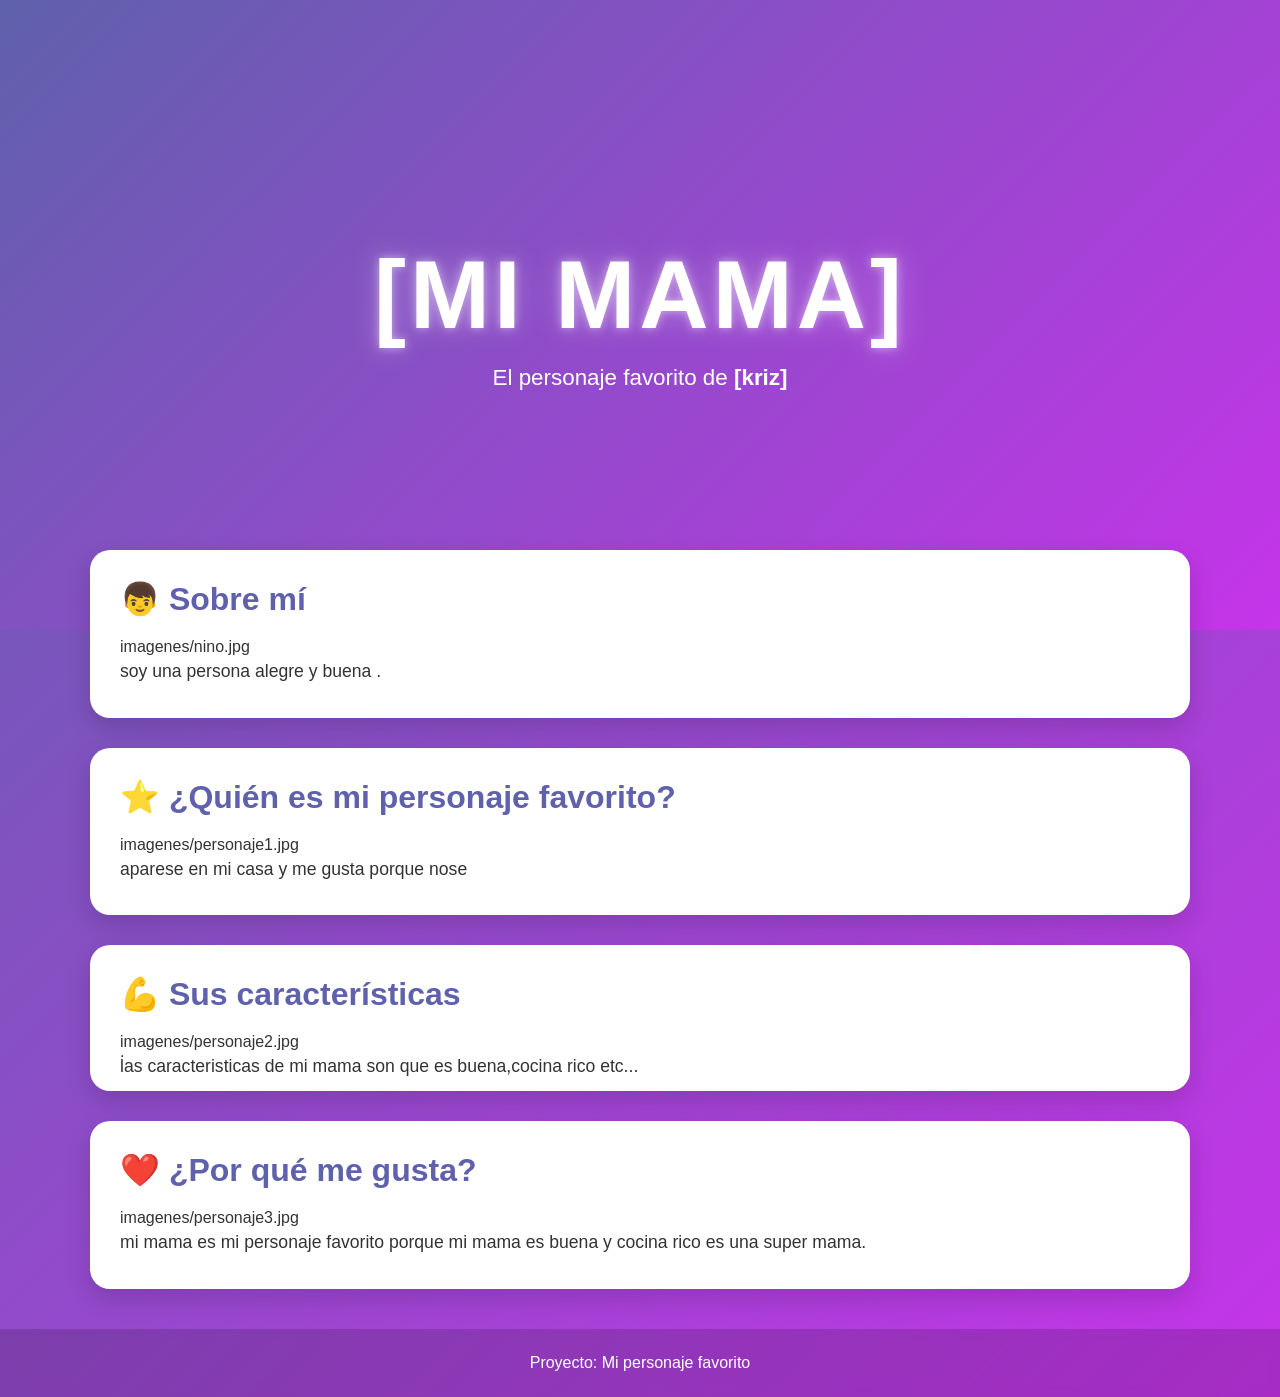
<file: docs/personajeFavorito/index.html>
<!DOCTYPE html>
<html lang="es">

<head>
    <meta charset="UTF-8">
    <meta name="viewport" content="width=device-width, initial-scale=1.0">
    <title>[Nombre del Personaje]</title>
    <link rel="stylesheet" href="style.css">
</head>

<body>

    <header class="hero">
        <div class="hero-content">
            <h1>[mi mama]</h1>
            <p>El personaje favorito de <strong>[kriz]</strong></p>
        </div>
    </header>

    <main>

        <section class="card">
            <h2>👦 Sobre mí</h2>
            imagenes/nino.jpg

            <p>
                soy una persona alegre y buena
                
        .
            </p>
        </section>

        <section class="card">
            <h2>⭐ ¿Quién es mi personaje favorito?</h2>
            imagenes/personaje1.jpg

            <p>
                aparese en mi casa y me gusta porque nose 
                
            </p>
        </section>

        <section class="card">
            <h2>💪 Sus características</h2>
            imagenes/personaje2.jpg

            <p>las caracteristicas de mi mama son que es buena,cocina rico etc...
                <main></main>
                .
            </p>
        </section>

        <section class="card">
            <h2>❤️ ¿Por qué me gusta?</h2>
            imagenes/personaje3.jpg

            <p>
                mi mama es mi personaje favorito porque mi mama es buena 
                y cocina rico es una super mama.
            </p>
        </section>

    </main>

    <footer>
        <p>Proyecto: Mi personaje favorito</p>
    </footer>

</body>

</html>
</file>
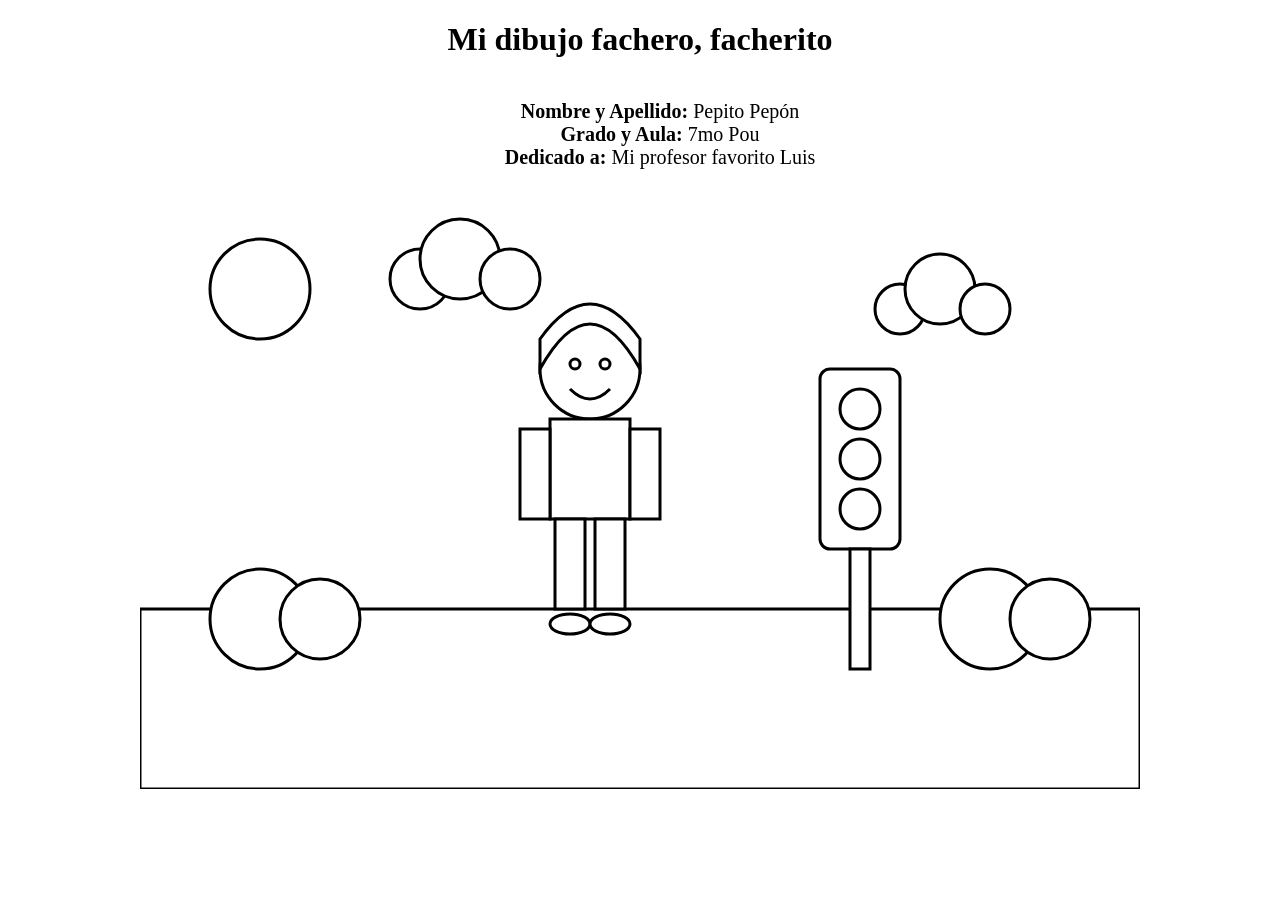
<file: docs/semaforoRGB/index.html>
<!DOCTYPE html>
<html lang="es">
<head>
    <meta charset="UTF-8">
    <title>Dibujo para colorear</title>
    <link rel="stylesheet" href="estilos.css">
</head>
<body>
<h1>Mi dibujo fachero, facherito</h1>
<ul>
  <li><strong>Nombre y Apellido:</strong> Pepito Pepón</li>
  <li><strong>Grado y Aula:</strong> 7mo Pou</li>
  <li><strong>Dedicado a:</strong> Mi profesor favorito Luis</li>
</ul>
<svg viewBox="0 0 1000 600" class="dibujo cielo">

    <!-- Sol -->
    <circle class="sol" cx="120" cy="100" r="50"/>

    <!-- Nubes -->
    <g class="nube">
        <circle class="nube-cuerpo" cx="280" cy="90" r="30"/>
        <circle class="nube-cuerpo" cx="320" cy="70" r="40"/>
        <circle class="nube-cuerpo" cx="370" cy="90" r="30"/>
    </g>

    <g class="nube">
        <circle class="nube-cuerpo" cx="760" cy="120" r="25"/>
        <circle class="nube-cuerpo" cx="800" cy="100" r="35"/>
        <circle class="nube-cuerpo" cx="845" cy="120" r="25"/>
    </g>

    <!-- Césped -->
    <rect class="cesped" x="0" y="420" width="1000" height="180"/>

    <!-- Arbustos -->
    <circle class="arbusto" cx="120" cy="430" r="50"/>
    <circle class="arbusto" cx="180" cy="430" r="40"/>

    <circle class="arbusto" cx="850" cy="430" r="50"/>
    <circle class="arbusto" cx="910" cy="430" r="40"/>

    <!-- Semáforo -->
    <g class="semaforo">

        <rect class="cuerpo-semaforo"
              x="680"
              y="180"
              width="80"
              height="180"
              rx="10"/>

        <circle class="luz-roja"
                cx="720"
                cy="220"
                r="20"/>

        <circle class="luz-amarilla"
                cx="720"
                cy="270"
                r="20"/>

        <circle class="luz-verde"
                cx="720"
                cy="320"
                r="20"/>

        <rect class="palo-semaforo"
              x="710"
              y="360"
              width="20"
              height="120"/>

    </g>

    <!-- Persona -->

    <!-- Cabeza -->
    <circle class="piel"
            cx="450"
            cy="180"
            r="50"/>

    <!-- Cabello -->
    <path class="cabello"
          d="M400 180
             Q450 90 500 180
             L500 150
             Q450 80 400 150 Z"/>

    <!-- Ojos -->
    <circle class="ojo"
            cx="435"
            cy="175"
            r="5"/>

    <circle class="ojo"
            cx="465"
            cy="175"
            r="5"/>

    <!-- Sonrisa -->
    <path class="boca"
          d="M430 200 Q450 220 470 200"/>

    <!-- Polo -->
    <rect class="polo"
          x="410"
          y="230"
          width="80"
          height="100"/>

    <!-- Brazos -->
    <rect class="piel"
          x="380"
          y="240"
          width="30"
          height="90"/>

    <rect class="piel"
          x="490"
          y="240"
          width="30"
          height="90"/>

    <!-- Pantalón -->
    <rect class="pantalon"
          x="415"
          y="330"
          width="30"
          height="90"/>

    <rect class="pantalon"
          x="455"
          y="330"
          width="30"
          height="90"/>

    <!-- Zapatos -->
    <ellipse class="zapato"
             cx="430"
             cy="435"
             rx="20"
             ry="10"/>

    <ellipse class="zapato"
             cx="470"
             cy="435"
             rx="20"
             ry="10"/>

</svg>

</body>
</html>
</file>
<file: docs/personajeFavorito/style.css>
/*======================================
  PALETA DE COLORES
======================================*/
:root {
    --color-primario: #5f61ac;
    --color-secundario: #c534e9;
}

/*======================================
  CONFIGURACIÓN GENERAL
======================================*/
* {
    margin: 0;
    padding: 0;
    box-sizing: border-box;
}

body {
    font-family: "Segoe UI", Arial, sans-serif;

    background: linear-gradient(
        135deg,
        var(--color-primario),
        var(--color-secundario)
    );

    min-height: 100vh;
    color: #333;
}

/*======================================
  HERO
======================================*/
.hero {
    height: 70vh;

    display: flex;
    justify-content: center;
    align-items: center;

    text-align: center;

    background: linear-gradient(
        135deg,
        var(--color-primario),
        var(--color-secundario)
    );

    color: white;
}

.hero-content {
    animation: aparecer 1.5s ease;
}

.hero h1 {
    font-size: clamp(3rem, 8vw, 6rem);
    letter-spacing: 4px;
    text-transform: uppercase;

    text-shadow:
        0 0 10px rgba(255,255,255,.5),
        0 0 30px rgba(255,255,255,.3);

    animation: flotar 3s ease-in-out infinite;
}

.hero p {
    font-size: 1.4rem;
    margin-top: 15px;
}

/*======================================
  CONTENEDOR
======================================*/
main {
    width: 90%;
    max-width: 1100px;

    margin: -80px auto 40px;
}

/*======================================
  TARJETAS
======================================*/
.card {
    background: white;

    margin-bottom: 30px;
    padding: 30px;

    border-radius: 20px;

    box-shadow: 0 10px 25px rgba(0,0,0,.15);

    transition: .3s;
}

.card:hover {
    transform: translateY(-8px);
}

.card h2 {
    color: var(--color-primario);
    margin-bottom: 20px;
    font-size: 2rem;
}

.card img {
    width: 100%;
    max-width: 450px;

    display: block;
    margin: 20px auto;

    border-radius: 15px;

    transition: .4s;
}

.card img:hover {
    transform: scale(1.05);
}

.card p {
    font-size: 1.1rem;
    line-height: 1.8;
}

/*======================================
  FOOTER
======================================*/
footer {
    text-align: center;

    padding: 25px;

    color: white;

    background: rgba(0,0,0,.15);

    backdrop-filter: blur(5px);
}

/*======================================
  ANIMACIONES
======================================*/
@keyframes aparecer {
    from {
        opacity: 0;
        transform: translateY(40px);
    }

    to {
        opacity: 1;
        transform: translateY(0);
    }
}

@keyframes flotar {
    0% {
        transform: translateY(0);
    }

    50% {
        transform: translateY(-10px);
    }

    100% {
        transform: translateY(0);
    }
}

/*======================================
  RESPONSIVE
======================================*/
@media (max-width: 768px) {

    .hero {
        height: 55vh;
    }

    .hero p {
        font-size: 1rem;
    }

    .card {
        padding: 20px;
    }

    .card h2 {
        font-size: 1.5rem;
    }
}
</file>
<file: docs/semaforoRGB/estilos.css>
body{
    margin:0;
    display:flex;
    justify-content:center;
    background:white;
    flex-direction: column;
    align-items: center;

}
h1 {
  text-align: center;
}
ul {
  list-style-type: none;
  display: flex;
  flex-direction: column;
  align-items: center;
  font-size: 20px;
}
.dibujo{
    width:1000px;
}

.cielo,
.sol,
.nube-cuerpo,
.cesped,
.arbusto,
.cuerpo-semaforo,
.luz-roja,
.luz-amarilla,
.luz-verde,
.palo-semaforo,
.piel,
.cabello,
.ojo,
.polo,
.pantalon,
.zapato{
    fill:white;
    stroke:black;
    stroke-width:3;
}
</file>
